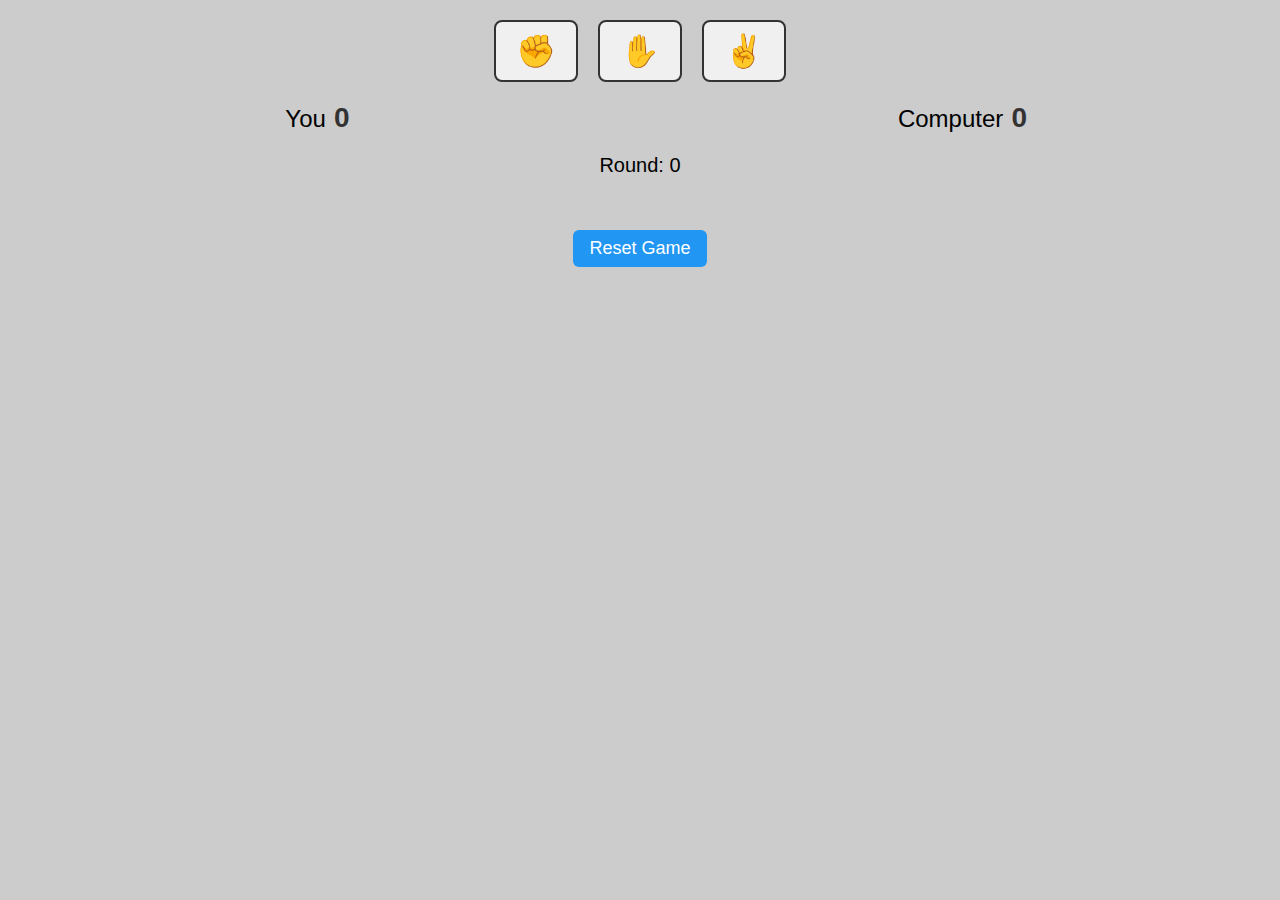
<file: index.html>
<!DOCTYPE html>
<html lang="en">
<head>
  <meta charset="UTF-8">
  <meta name="viewport" content="width=device-width, initial-scale=1.0">
  <meta http-equiv="X-UA-Compatible" content="ie=edge">
  <title>Document</title>
  <link rel="stylesheet" href="styles.css">
  <script src="script.js" defer></script>
</head>
<body>
  <div class="selections">
    <button class="selection" data-selection="rock">✊</button>
    <button class="selection" data-selection="paper">✋</button>
    <button class="selection" data-selection="scissors">✌</button>
  </div>
  <div class="results">
    <div>
      You
      <span class="result-score" data-your-score>0</span>
    </div>
    <div data-final-column>
      Computer
      <span class="result-score" data-computer-score>0</span>
    </div>
    <!-- <div class="result-selection winner">✊</div>
    <div class="result-selection">✌</div> -->
  </div>

  <div class="game-info">
    <div class="round-number">Round: <span id="round-number">0</span></div>
    <div class="round-message" id="round-message"></div>
    <button id="reset-button">Reset Game</button>
  </div>
</body>
</html>
</file>
<file: styles.css>
body {
  background-color: #CCC;
  font-family: Arial, sans-serif;
  text-align: center;
  margin: 20px;
}

.selections {
  display: flex;
  justify-content: center;
  margin-bottom: 20px;
}

.selection {
  background: none;
  border: none;
  outline: none;
  cursor: pointer;
  font-size: 2rem;
  transition: 100ms, background-color 0.3s ease;
  padding: 10px 20px;
  margin: 0 10px;
  border: 2px solid #333;
  border-radius: 8px;
  background-color: #f0f0f0;
}

.selection:hover {
  transform: scale(1.2);
  background-color: #ddd;
}

.results {
  margin-top: 1rem;
  display: grid;
  justify-content: center;
  grid-template-columns: repeat(2, 1fr);
  justify-items: center;
  align-items: center;
  gap: 50px;
  font-size: 24px;
  margin-bottom: 20px;
}

.result-score {
  margin-left: .1rem;
  font-size: .5rem;
  color: #333;
  font-weight: bold;
  font-size: 28px;
}

.result-selection {
  opacity: .5;
  font-size: 1.5rem;
  transition: opacity 0.3s ease, transform 0.3s ease;
  margin: 10px;
  display: inline-block;
}

.result-selection.winner {
  opacity: 1;
  font-size: 2.5rem;
  color: #4caf50;
  font-weight: bold;
  transform: scale(1.3);
}

.game-info {
  margin-top: 20px;
}

.round-number {
  font-size: 20px;
  margin-bottom: 10px;
}

.round-message {
  font-size: 22px;
  font-weight: bold;
  margin-bottom: 15px;
  min-height: 28px;
}

#reset-button {
  font-size: 18px;
  padding: 8px 16px;
  cursor: pointer;
  border: none;
  border-radius: 6px;
  background-color: #2196f3;
  color: white;
  transition: background-color 0.3s ease;
}

#reset-button:hover {
  background-color: #0b7dda;
}
</file>
